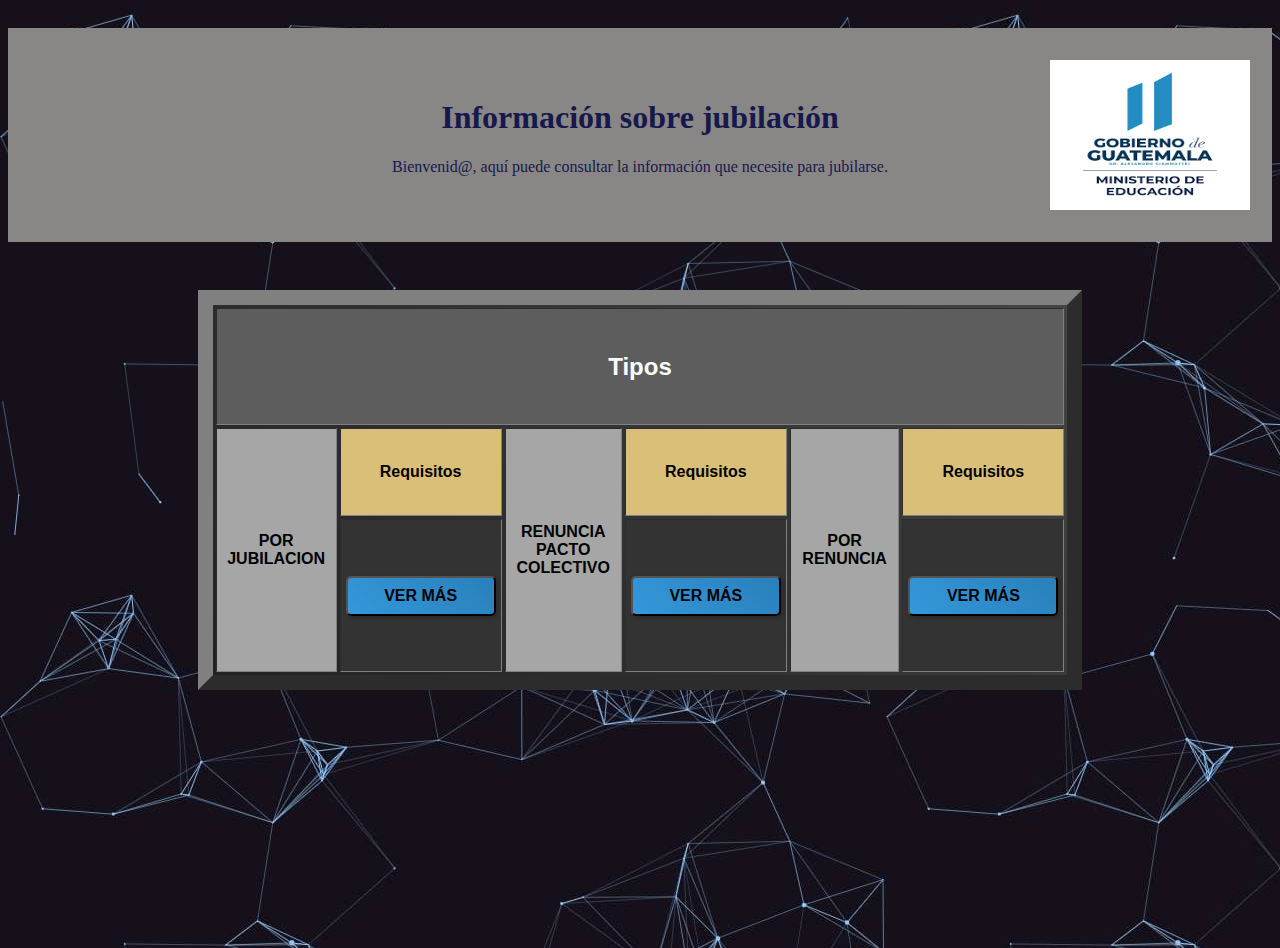
<file: PAGINA RENUNCIAS/index.html>
<!DOCTYPE html>
<html>
<head>
	<meta charset="utf-8">
	<meta name="viewport" content="width=device-width, initial-scale=1">
	<title>RENUNCIAS</title>
		<link rel="stylesheet" type="text/css" href="style.css">
	<meta charset="utf-8">
	<style type="text/css">

		#particles-js {
    position: fixed;
    top: 0;
    left: 0;
    width: 100%;
    height: 100%;
}










  table {
    width: 70%;
    height: 400px;
    text-align: center;
    margin-top: 145px; /* para mover arriba o abajo la tabla :D */
    background: linear-gradient(45deg, #222, #444); /* Cambia el gradiente a colores más oscuros */
}
table td {
    background-color: #333; /* Cambia el color de fondo de las celdas */
}

table th[bgcolor="#BFC9CA"] {
    background-color: #34495E; /* Fondo en azul oscuro */
    color: #FFFFFF; /* Texto en blanco */
}


table th[bgcolor="#21618C"] {
    background-color: #3498db; /* Cambia el color de fondo de la celda "Tipos" a un tono azul elegante */
    color: #ffffff; /* Cambia el color del texto a blanco para que se destaque en el fondo azul */
}

table th[bgcolor="#21618C"] {
    background-color: #21618C; /* Mantiene el fondo de la celda "Tipos" igual al fondo de la tabla */
    color: #ffffff; /* Cambia el color del texto a blanco para que resalte en el fondo azul de la tabla */
}




  body {
    background-image: url('fondo.jpg'); /* Reemplaza 'patron.png' con la ubicación de tu patrón */
    background-repeat: repeat; /* Repite el patrón en todas las direcciones */
}


	</style>
</head>
<body>
	<center>
	

    <table style="BORDER-LEFT-COLOR: gray; BORDER-BOTTOM-COLOR: gray; BORDER-TOP-COLOR: gray; BORDER-RIGHT-COLOR: gray; margin-top: 290px;" cellspacing="3" cellpadding="5" width="75%" border="15">


<TR >
		<TH COLSPAN=10 width="23%" bgcolor="#5D5D5D" style="color: white; font-weight: bold; font-size: 24px; font-family: Verdana, sans-serif;">Tipos</TH>



	</TR>
	<TR>
		<TH ROWSPAN=2  width="23%" bgcolor="#A6A6A6" style="color: black; font-weight: bold; font-family: 'Arial', sans-serif;">POR JUBILACION</TH>
		<TH width="10%" bgcolor="#D9BF77" style="font-family: 'Arial', sans-serif;">Requisitos</TH>


		<TH ROWSPAN=2  width="23%" bgcolor="#A6A6A6" style="color: black; font-weight: bold; font-family: 'Arial', sans-serif;">RENUNCIA PACTO COLECTIVO</TH>
		<TH width="10%" bgcolor="#D9BF77" style="font-family: 'Arial', sans-serif;">Requisitos</TH>


<TH ROWSPAN=2  width="23%" bgcolor="#A6A6A6" style="color: black; font-weight: bold; font-family: 'Arial', sans-serif;">POR RENUNCIA</TH>
		<TH width="10%" bgcolor="#D9BF77" style="font-family: 'Arial', sans-serif;">Requisitos</TH>

	</TR>
	<TR>
		<td width="10%" bgcolor="#E9C4CB">
    <a href="por jubilacion.html">
        <button style="background: linear-gradient(45deg, #3498db, #2980b9); width: 150px; height: 40px; cursor: pointer; border-radius: 5px; box-shadow: 2px 2px 5px rgba(0, 0, 0, 0.2); transition: background-color 0.3s ease; font-family: 'Arial', sans-serif; font-size: 16px; font-weight: bold;">VER MÁS</button>
    </a>
</td>





		<td width="10%" bgcolor="#BFC9CA">
    <a href="por fallecimiento.html">
        <button style="background: linear-gradient(45deg, #3498db, #2980b9); width: 150px; height: 40px; cursor: pointer; border-radius: 5px; box-shadow: 2px 2px 5px rgba(0, 0, 0, 0.2); transition: background-color 0.3s ease; font-family: 'Arial', sans-serif; font-size: 16px; font-weight: bold;">VER MÁS</button>
    </a>
</td>



	<td width="10%" bgcolor="#BFC9CA">
    <a href="por renuncia.html">
        <button style="background: linear-gradient(45deg, #3498db, #2980b9); width: 150px; height: 40px; cursor: pointer; border-radius: 5px; box-shadow: 2px 2px 5px rgba(0, 0, 0, 0.2); transition: background-color 0.3s ease; font-family: 'Arial', sans-serif; font-size: 16px; font-weight: bold;">VER MÁS</button>
    </a>
</td>



</table>
</center>


	<br>
	<br>


    <img src="logo.png" alt="Descripción de la imagen" class="imagen-encima">



 <header class="encabezado">
        <h1 class="texto_encabezado">Información sobre jubilación</h1>
        <p class="texto-resaltado">Bienvenid@, aquí puede consultar la información que necesite para jubilarse.</p>
    </header>

</body>
</html>
</file>
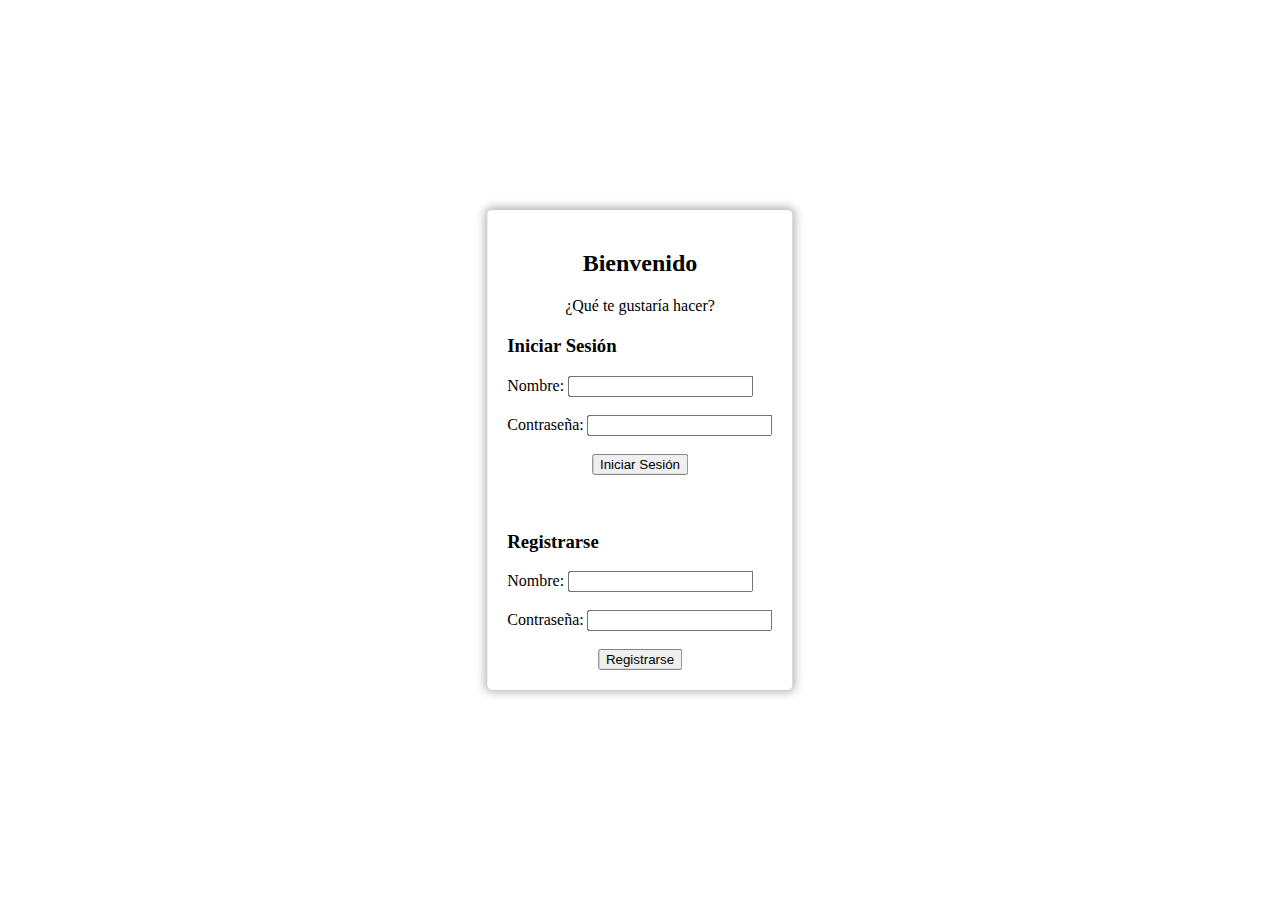
<file: PAGINA RENUNCIAS/login.html>
<!DOCTYPE html>
<html>
<head>
    <title>Inicio de Sesión o Registro</title>
    <style>
        .container {
            max-width: 500px; /* Aumentamos el ancho */
            margin: 0 auto;
            padding: 20px;
            border-radius: 5px;
            text-align: center;
            position: absolute;
            top: 50%;
            left: 50%;
            transform: translate(-50%, -50%);
            box-shadow: 0px 0px 10px 2px rgba(0, 0, 0, 0.3); /* Sombras */
        }

        .form-container {
            text-align: left;
            margin-top: 20px;
        }

        .form-container input[type="submit"] {
            display: block;
            margin: 0 auto;
        }
    </style>
</head>
<body>
    <div class="container">
        <h2>Bienvenido</h2>
        <p>¿Qué te gustaría hacer?</p>
        
        <!-- Opción para Iniciar Sesión -->
        <div class="form-container">
            <h3>Iniciar Sesión</h3>
            <form action="login.php" method="post">
                <label for="email">Nombre:</label>
                <input type="email" name="email" required><br>
                <br>

                <label for="password">Contraseña:</label>
                <input type="password" name="password" required><br>
                <br>
                <input type="submit" value="Iniciar Sesión">
            </form>
        </div>
        <br>
        <br>

        <!-- Opción para Registrarse -->
        <div class="form-container">
            <h3>Registrarse</h3>
            <form action="registro.php" method="post">
                <label for="nombre">Nombre:</label>
                <input type="text" name="nombre" required><br>
                <br>
                <label for="password_registro">Contraseña:</label>
                <input type="password" name="password_registro" required><br>
                <br>
                <input type="submit" value="Registrarse">
            </form>
        </div>
    </div>
</body>
</html>
</file>
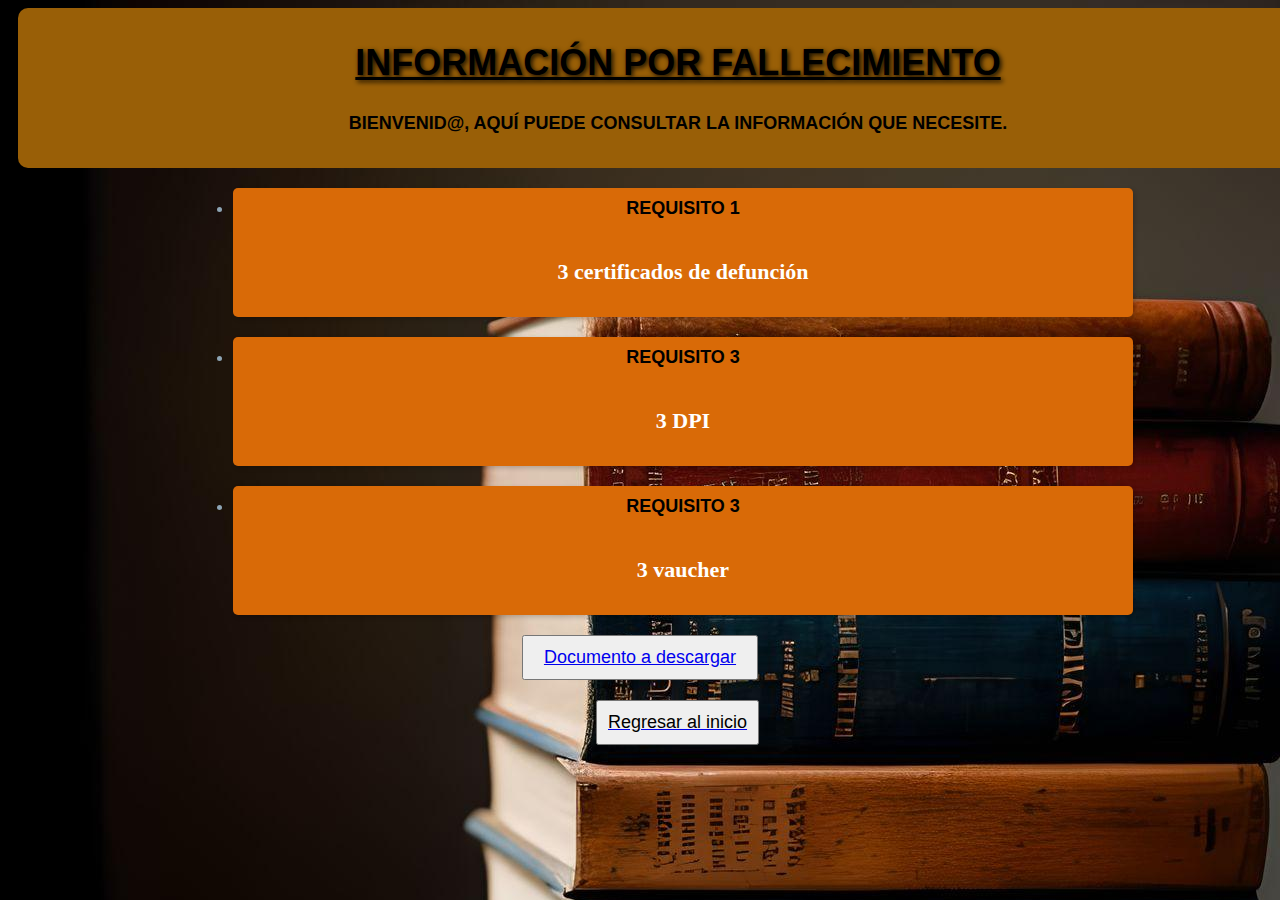
<file: PAGINA RENUNCIAS/por fallecimiento.html>
<!DOCTYPE html>
<html lang="es">
<head>
    <meta charset="UTF-8">
    <meta name="viewport" content="width=device-width, initial-scale=1.0">
    <link rel="stylesheet" href="style2.css">
    <title>Mi Página Web</title>
    <style type="text/css">
    /* Estilos CSS para ocultar los detalles por defecto */
    /* Practicamente es la animación para que se despliegue el contenido de la lista */
    .requisito-detalles {
        display: none;
        max-height: 0;
        overflow: hidden;
        transition: max-height 1.3s ease; /* Aumenta la duración de la animación a 1.3 segundos */
    }

    /* Resto de tu CSS ... */

    /* Estilos CSS para el título de la lista */
    .requisito-titulo {
        font-size: 18px; /* Tamaño de la fuente del título */
    }

   


        .encabezado {
    animation: subtleShift 2s ease-in-out infinite alternate;
  }

  @keyframes subtleShift {
    0% {
      transform: translateY(0);
    }
    100% {
      transform: translateY(-5px);
    }
  }




  body {
    background-image: url('fondol2.jpg'); /* Reemplaza 'patron.png' con la ubicación de tu patrón */
    background-repeat: repeat; /* Repite el patrón en todas las direcciones */
}


</style>

</head>
<body>
    <header class="encabezado">
        <h1 class="texto_encabezado">Información por fallecimiento</h1>
        <p class="texto-resaltado">Bienvenid@, aquí puede consultar la información que necesite.</p>
    </header>

    <ul id="lista-requisitos">
        <li>
            <span class="requisito-titulo">REQUISITO 1</span>
            <div class="requisito-detalles">
                <br>
                <p class="requisito-contenido">3 certificados de defunción</p>
            </div>
        </li>
        <li>
            <span class="requisito-titulo">REQUISITO 3</span>
            <div class="requisito-detalles">
                <br>
                <p class="requisito-contenido">3 DPI</p>
            </div>
        </li>
        <li>
            <span class="requisito-titulo">REQUISITO 3</span>
            <div class="requisito-detalles">
                <br>
                <p class="requisito-contenido">3 vaucher</p>
            </div>
        </li>
        
        <!-- Agrega más requisitos aquí -->
    </ul>

    <!-- Botón al final de la página con estilos de tamaño -->
    <a href="PDF jubilacion.html">
<button id="miBoton" style="display: block; margin: 20px auto; font-size: 18px; padding: 10px 20px;"><a href="Renuncia Pacto Colectivo.pdf" target="_blank">Documento a descargar</a></button>

<!-- Nuevo botón al final de la página con margen izquierdo -->
<a href="index.html">
<button id="miBotonNuevo" style="display: block; margin: 20px auto; margin-left: 588px; font-size: 18px; padding: 10px 10px;">
    Regresar al inicio
</button>



    <script>
        // JavaScript para mostrar/ocultar detalles al hacer clic en el título
        const requisitoTitulos = document.querySelectorAll('.requisito-titulo');
        const listaRequisitos = document.getElementById('lista-requisitos');

        // Función para mostrar los detalles con animación
        function mostrarDetallesConAnimacion() {
            const detalles = this.nextElementSibling; // El div de detalles siguiente al título
            const isVisible = detalles.style.maxHeight !== '0px';

            if (!isVisible) {
                detalles.style.display = 'block';
                listaRequisitos.style.opacity = '0'; // Ocultar la lista temporalmente
                setTimeout(() => {
                    detalles.style.maxHeight = '100px'; // Altura máxima deseada
                    detalles.style.opacity = '1';
                }, 0);
            } else {
                detalles.style.opacity = '0';
                detalles.style.maxHeight = '0';
                setTimeout(() => {
                    detalles.style.display = 'none';
                    listaRequisitos.style.opacity = '1'; // Restaurar la lista
                }, 300);
            }
        }

        requisitoTitulos.forEach((titulo) => {
            titulo.addEventListener('click', mostrarDetallesConAnimacion);
        });

        // Mostrar los detalles al cargar la página con una animación
        window.addEventListener('load', () => {
            requisitoTitulos.forEach((titulo) => {
                const detalles = titulo.nextElementSibling;
                detalles.style.display = 'block'; // Mostrar los detalles
                detalles.style.maxHeight = '0'; // Establecer la altura inicial
                setTimeout(() => {
                    detalles.style.maxHeight = '100px'; // Altura máxima deseada
                }, 0);
            });
        });
    </script>
</body>
</html>
</file>
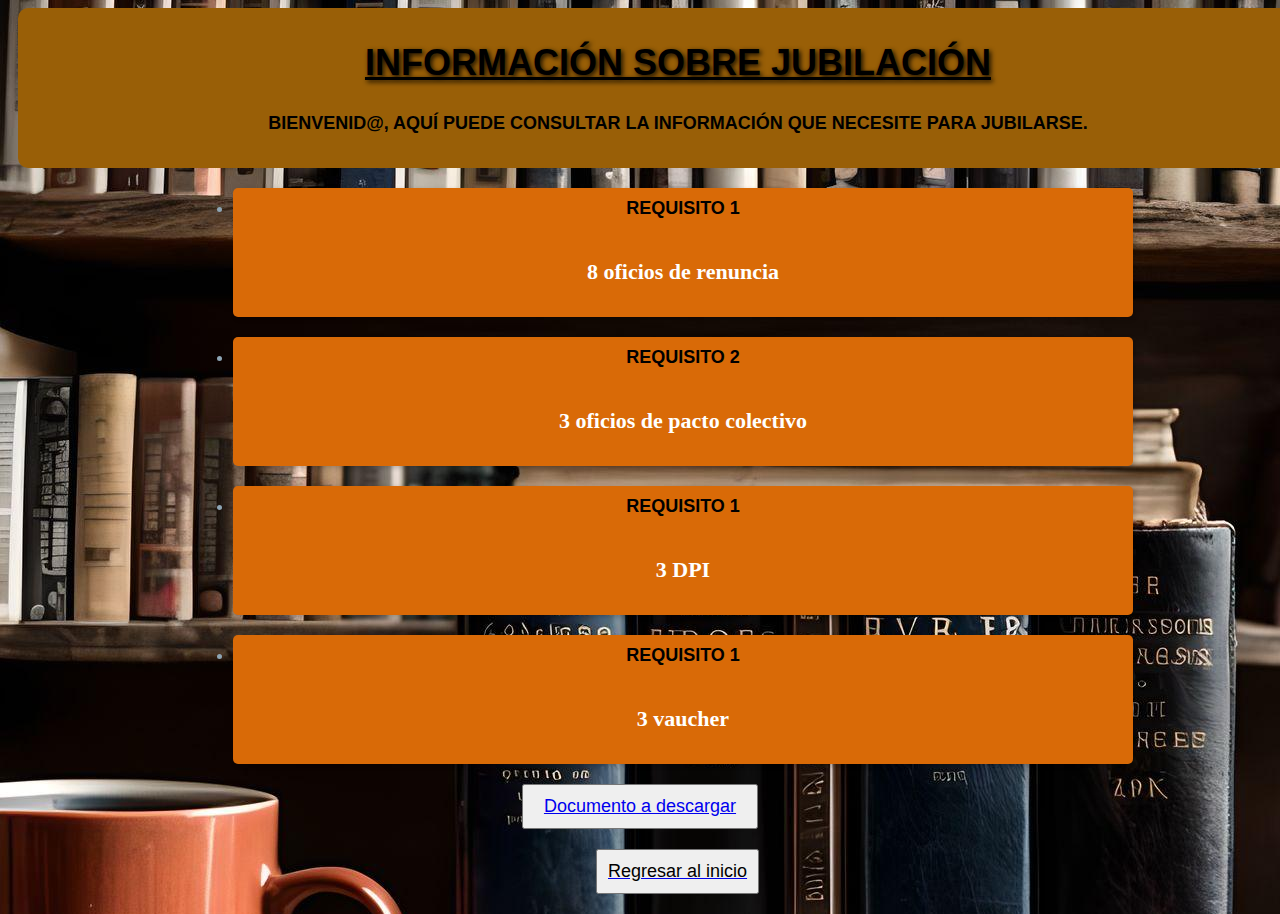
<file: PAGINA RENUNCIAS/por jubilacion.html>
<!DOCTYPE html>
<html lang="es">
<head>
    <meta charset="UTF-8">
    <meta name="viewport" content="width=device-width, initial-scale=1.0">
    <link rel="stylesheet" href="style2.css">
    <title>Mi Página Web</title>
    <style type="text/css">
    /* Estilos CSS para ocultar los detalles por defecto */
    /* Practicamente es la animación para que se despliegue el contenido de la lista */
    .requisito-detalles {
        display: none;
        max-height: 0;
        overflow: hidden;
        transition: max-height 1.3s ease; /* Aumenta la duración de la animación a 1.3 segundos */
    }

    /* Resto de tu CSS ... */

    /* Estilos CSS para el título de la lista */
    .requisito-titulo {
        font-size: 18px; /* Tamaño de la fuente del título */
    }

   


        .encabezado {
    animation: subtleShift 2s ease-in-out infinite alternate;
  }

  @keyframes subtleShift {
    0% {
      transform: translateY(0);
    }
    100% {
      transform: translateY(-5px);
    }
  }




  body {
    background-image: url('fondol1.jpg'); /* Reemplaza 'patron.png' con la ubicación de tu patrón */
    background-repeat: repeat; /* Repite el patrón en todas las direcciones */
}


</style>

</head>
<body>
    <header class="encabezado">
        <h1 class="texto_encabezado">Información sobre jubilación</h1>
        <p class="texto-resaltado">Bienvenid@, aquí puede consultar la información que necesite para jubilarse.</p>
    </header>

    <ul id="lista-requisitos">
        <li>
            <span class="requisito-titulo">REQUISITO 1</span>
            <div class="requisito-detalles">
                <br>
                <p class="requisito-contenido">8 oficios de renuncia</p>
            </div>
        </li>
        <li>
            <span class="requisito-titulo">REQUISITO 2</span>
            <div class="requisito-detalles">
                <br>
                <p class="requisito-contenido">3 oficios de pacto colectivo</p>
            </div>
        </li>
        <li>
            <span class="requisito-titulo">REQUISITO 1</span>
            <div class="requisito-detalles">
                <br>
                <p class="requisito-contenido">3 DPI</p>
            </div>
        </li>

         <li>
            <span class="requisito-titulo">REQUISITO 1</span>
            <div class="requisito-detalles">
                <br>
                <p class="requisito-contenido">3 vaucher</p>
            </div>
        </li>
        
        
        <!-- Agrega más requisitos aquí -->
    </ul>

    <!-- Botón al final de la página con estilos de tamaño -->
    <a href="PDF jubilacion.html">
<button id="miBoton" style="display: block; margin: 20px auto; font-size: 18px; padding: 10px 20px;"><a href="Formato_de_Renuncia_jubilacion.pdf" target="_blank">Documento a descargar</a></button>

<!-- Nuevo botón al final de la página con margen izquierdo -->
<a href="index.html">
<button id="miBotonNuevo" style="display: block; margin: 20px auto; margin-left: 588px; font-size: 18px; padding: 10px 10px;">
    Regresar al inicio
</button>



    <script>
        // JavaScript para mostrar/ocultar detalles al hacer clic en el título
        const requisitoTitulos = document.querySelectorAll('.requisito-titulo');
        const listaRequisitos = document.getElementById('lista-requisitos');

        // Función para mostrar los detalles con animación
        function mostrarDetallesConAnimacion() {
            const detalles = this.nextElementSibling; // El div de detalles siguiente al título
            const isVisible = detalles.style.maxHeight !== '0px';

            if (!isVisible) {
                detalles.style.display = 'block';
                listaRequisitos.style.opacity = '0'; // Ocultar la lista temporalmente
                setTimeout(() => {
                    detalles.style.maxHeight = '100px'; // Altura máxima deseada
                    detalles.style.opacity = '1';
                }, 0);
            } else {
                detalles.style.opacity = '0';
                detalles.style.maxHeight = '0';
                setTimeout(() => {
                    detalles.style.display = 'none';
                    listaRequisitos.style.opacity = '1'; // Restaurar la lista
                }, 300);
            }
        }

        requisitoTitulos.forEach((titulo) => {
            titulo.addEventListener('click', mostrarDetallesConAnimacion);
        });

        // Mostrar los detalles al cargar la página con una animación
        window.addEventListener('load', () => {
            requisitoTitulos.forEach((titulo) => {
                const detalles = titulo.nextElementSibling;
                detalles.style.display = 'block'; // Mostrar los detalles
                detalles.style.maxHeight = '0'; // Establecer la altura inicial
                setTimeout(() => {
                    detalles.style.maxHeight = '100px'; // Altura máxima deseada
                }, 0);
            });
        });
    </script>
</body>
</html>
</file>
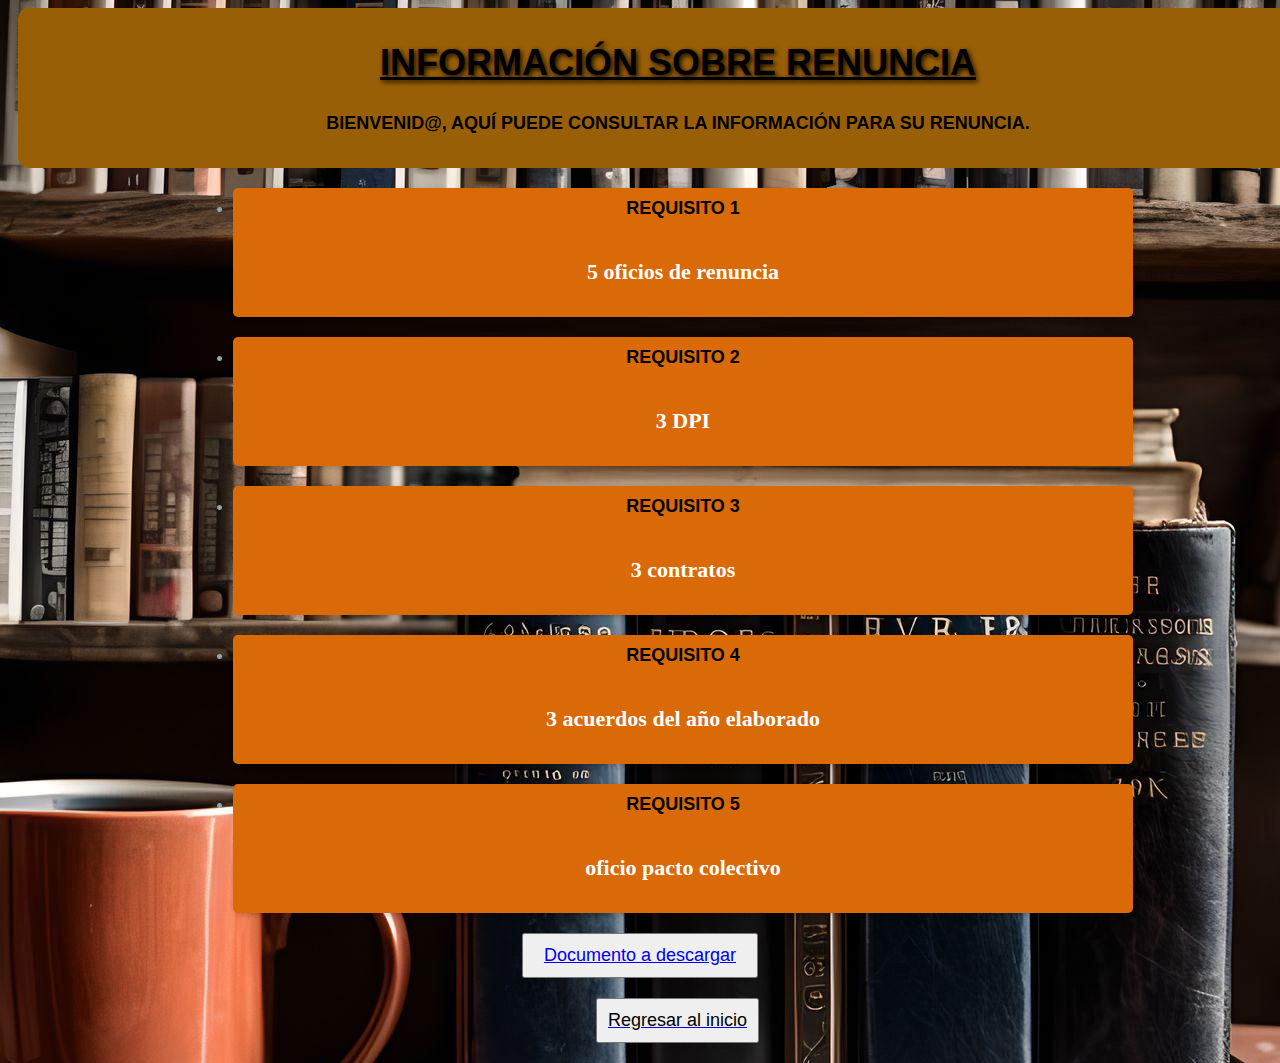
<file: PAGINA RENUNCIAS/por renuncia.html>
<!DOCTYPE html>
<html lang="es">
<head>
    <meta charset="UTF-8">
    <meta name="viewport" content="width=device-width, initial-scale=1.0">
    <link rel="stylesheet" href="style2.css">
    <title>Mi Página Web</title>
    <style type="text/css">
    /* Estilos CSS para ocultar los detalles por defecto */
    /* Practicamente es la animación para que se despliegue el contenido de la lista */
    .requisito-detalles {
        display: none;
        max-height: 0;
        overflow: hidden;
        transition: max-height 1.3s ease; /* Aumenta la duración de la animación a 1.3 segundos */
    }

    /* Resto de tu CSS ... */

    /* Estilos CSS para el título de la lista */
    .requisito-titulo {
        font-size: 18px; /* Tamaño de la fuente del título */
    }

   


        .encabezado {
    animation: subtleShift 2s ease-in-out infinite alternate;
  }

  @keyframes subtleShift {
    0% {
      transform: translateY(0);
    }
    100% {
      transform: translateY(-5px);
    }
  }




  body {
    background-image: url('fondol1.jpg'); /* Reemplaza 'patron.png' con la ubicación de tu patrón */
    background-repeat: repeat; /* Repite el patrón en todas las direcciones */
}


</style>

</head>
<body>
    <header class="encabezado">
        <h1 class="texto_encabezado">Información sobre renuncia</h1>
        <p class="texto-resaltado">Bienvenid@, aquí puede consultar la información para su renuncia.</p>
    </header>

    <ul id="lista-requisitos">
        <li>
            <span class="requisito-titulo">REQUISITO 1</span>
            <div class="requisito-detalles">
                <br>
                <p class="requisito-contenido">5 oficios de renuncia</p>
            </div>
        </li>
        <li>
            <span class="requisito-titulo">REQUISITO 2</span>
            <div class="requisito-detalles">
                <br>
                <p class="requisito-contenido">3 DPI</p>
            </div>
        </li>
        <li>
            <span class="requisito-titulo">REQUISITO 3</span>
            <div class="requisito-detalles">
                <br>
                <p class="requisito-contenido">3 contratos</p>
            </div>
        </li>

         <li>
            <span class="requisito-titulo">REQUISITO 4</span>
            <div class="requisito-detalles">
                <br>
                <p class="requisito-contenido">3 acuerdos del año elaborado</p>
            </div>
        </li>

        <li>
            <span class="requisito-titulo">REQUISITO 5</span>
            <div class="requisito-detalles">
                <br>
                <p class="requisito-contenido">oficio pacto colectivo</p>
            </div>
        </li>
        
        
        <!-- Agrega más requisitos aquí -->
    </ul>

    <!-- Botón al final de la página con estilos de tamaño -->
    <a href="PDF jubilacion.html">
<button id="miBoton" style="display: block; margin: 20px auto; font-size: 18px; padding: 10px 20px;"><a href="formato por renuncia.pdf" target="_blank">Documento a descargar</a></button>

<!-- Nuevo botón al final de la página con margen izquierdo -->
<a href="index.html">
<button id="miBotonNuevo" style="display: block; margin: 20px auto; margin-left: 588px; font-size: 18px; padding: 10px 10px;">
    Regresar al inicio
</button>



    <script>
        // JavaScript para mostrar/ocultar detalles al hacer clic en el título
        const requisitoTitulos = document.querySelectorAll('.requisito-titulo');
        const listaRequisitos = document.getElementById('lista-requisitos');

        // Función para mostrar los detalles con animación
        function mostrarDetallesConAnimacion() {
            const detalles = this.nextElementSibling; // El div de detalles siguiente al título
            const isVisible = detalles.style.maxHeight !== '0px';

            if (!isVisible) {
                detalles.style.display = 'block';
                listaRequisitos.style.opacity = '0'; // Ocultar la lista temporalmente
                setTimeout(() => {
                    detalles.style.maxHeight = '100px'; // Altura máxima deseada
                    detalles.style.opacity = '1';
                }, 0);
            } else {
                detalles.style.opacity = '0';
                detalles.style.maxHeight = '0';
                setTimeout(() => {
                    detalles.style.display = 'none';
                    listaRequisitos.style.opacity = '1'; // Restaurar la lista
                }, 300);
            }
        }

        requisitoTitulos.forEach((titulo) => {
            titulo.addEventListener('click', mostrarDetallesConAnimacion);
        });

        // Mostrar los detalles al cargar la página con una animación
        window.addEventListener('load', () => {
            requisitoTitulos.forEach((titulo) => {
                const detalles = titulo.nextElementSibling;
                detalles.style.display = 'block'; // Mostrar los detalles
                detalles.style.maxHeight = '0'; // Establecer la altura inicial
                setTimeout(() => {
                    detalles.style.maxHeight = '100px'; // Altura máxima deseada
                }, 0);
            });
        });
    </script>
</body>
</html>
</file>
<file: PAGINA RENUNCIAS/style.css>
#enc {
    border: 2px solid #000;
    border-radius: 10px;
    padding: 20px; /* Añade un espacio interior para mejorar la apariencia */
}

#enc:hover {
    color: #FF5733; /* Cambia el color al pasar el mouse */
    transform: scale(1.1); /* Aumenta el tamaño al pasar el mouse */
}


body {
    background: linear-gradient(135deg, white, #192a56); /* Degradado de gris oscuro a negro más claro */
}








/* Estilo para el encabezado */
.encabezado {
    background-color: #898686;
    color: #17184B;
    padding: 50px;
    text-align: center;
    position: relative; /* Establece la posición relativa para que los elementos absolutos se basen en este contenedor */
    top: -698px;



}

/* Estilo para la imagen */
.imagen-encima {
    position: absolute; /* Establece la posición absoluta para que la imagen no afecte al flujo del contenido */
    top: 60px; /* Ajusta la distancia desde la parte superior del encabezado */
    right: 30px; /* Ajusta la distancia desde la derecha del encabezado */
    width: 200px; /* Ancho deseado para la imagen */
    height: 150px; /* Alto deseado para la imagen */
    z-index: 1; /* Ajusta la propiedad z-index para asegurarte de que la imagen esté por encima del encabezado */
}
</file>
<file: PAGINA RENUNCIAS/style2.css>
/* Estilos para el encabezado */
.encabezado {
    background-color: #995F07; /* Color de fondo */
    color: #000000; /* Color de texto */
    padding: 50px; /* Espaciado interno */
    text-align: center; /* Alineación del texto */
}

.encabezado h1 {
    font-size: 36px; /* Tamaño de fuente del título */
    font-weight: bold; /* Negrita */
}

.encabezado p {
    font-size: 18px; /* Tamaño de fuente del subtítulo */
}

/* Efecto de sombra */
.encabezado h1 {
    text-shadow: 2px 2px 5px rgba(0, 0, 0, 0.9);
}

.encabezado {
    font-size: 48px; /* Aumenta el tamaño del encabezado */
   
    font-family: Arial, sans-serif;
    font-weight: bold;
    text-transform: uppercase;
    border-radius: 10px; /* Agrega un borde redondo con un radio de 10px al encabezado */
    display: inline-block; /* Asegura que el borde se aplique correctamente */
    padding: 10px; /* Espacio alrededor del encabezado */
    margin-left: 10px; /* Mueve el encabezado hacia la derecha */
    width: 1300px; /* Cambia el ancho del encabezado a 300px */
    height: 140px; /* Cambia la altura del encabezado a 80px */
}










/* Estilo del texto del encabezado */
.texto_encabezado {
    font-size: 36px;
    color: #000000; /* Color del encabezado */
    font-family: Arial, sans-serif;
    font-weight: bold;
    text-transform: uppercase;
    text-decoration: underline;
}

.texto-resaltado {
    color: #000000; /* Color del texto que combina con el encabezado */
    font-size: 28px; /* Cambia el tamaño de fuente a 28px */
    font-family: "Arial", sans-serif; /* Cambia la fuente y asegúrate de proporcionar alternativas seguras */
    font-weight: bold; /* Cambia el estilo de fuente a negrita */
    padding: 5px; /* Espacio adicional alrededor del texto */
}



ol {
  list-style-type: none; /* Quita los números o viñetas predeterminados */
  padding: 0;
  margin: 0;
}

li {
  margin: 10px 0; /* Añade espaciado vertical entre los requisitos */
  padding: 10px; /* Añade espacio dentro de cada requisito */
  background-color: #B3CDDE; /* Color de fondo */
  color: #B3CDDE; /* Color del texto */
  border-radius: 5px; /* Bordes redondeados */
  box-shadow: 2px 2px 5px rgba(0, 0, 0, 0.2); /* Sombra suave */
  font-size: 16px; /* Tamaño del texto */
  font-weight: bold; /* Texto en negrita */
}




ol {
  list-style-type: none;
  padding: 0;
  margin: 0;
}

li {
  margin: 20px 0;
  padding: 10px;
  background-color: #D96A07;
  color: #8EA5B4;
  border-radius: 5px;
  box-shadow: 2px 2px 5px rgba(0, 0, 0, 0.2);
  font-size: 16px;
  font-weight: bold;
  cursor: pointer; /* Cambia el cursor al pasar sobre un requisito */
}

.requisito-detalles {
  display: none; /* Oculta los detalles inicialmente */
}


ul {
    margin-left: -40px; /* Ajusta la cantidad de margen izquierdo según tus preferencias */
}

ul {
    text-align: center; /*para centrar el texto de la lista*/
}



/* Estilos para los títulos de requisitos */
.requisito-titulo {
     font-size: 36px;
    color: black;
    font-family: 'arial black', sans-serif; /* Estilo de fuente para el contenido */
}

/* Estilos para el contenido de requisitos */
.requisito-contenido {
    font-size: 22px;
    color: white;
    font-family: 'sans-serif'; /* Estilo de fuente para el contenido */
}

/* Resto de tu CSS ... */


#lista-requisitos {
    max-width: 900px; /* Establece el ancho máximo deseado */
}

/* Mueve todos los elementos de la lista hacia la derecha */
#lista-requisitos li {
    position: relative; /* Establece la posición relativa */
    left: 225px; /* Ajusta el valor según la cantidad de espacio deseada */
}


/* Deshabilitar la interacción de clic en todos los elementos de la lista */
#lista-requisitos li {
    pointer-events: none;
}


/* Cambio de color de fondo y sombra cuando el mouse pasa sobre el botón */
#miBotonNuevo:hover {
    background-color: #e74c3c; /* Nuevo color de fondo al pasar el mouse */
    transform: translateY(-2px); /* Efecto de levantamiento */
    box-shadow: 0px 6px 8px rgba(0, 0, 0, 0.2); /* Nueva sombra */
}
</file>
